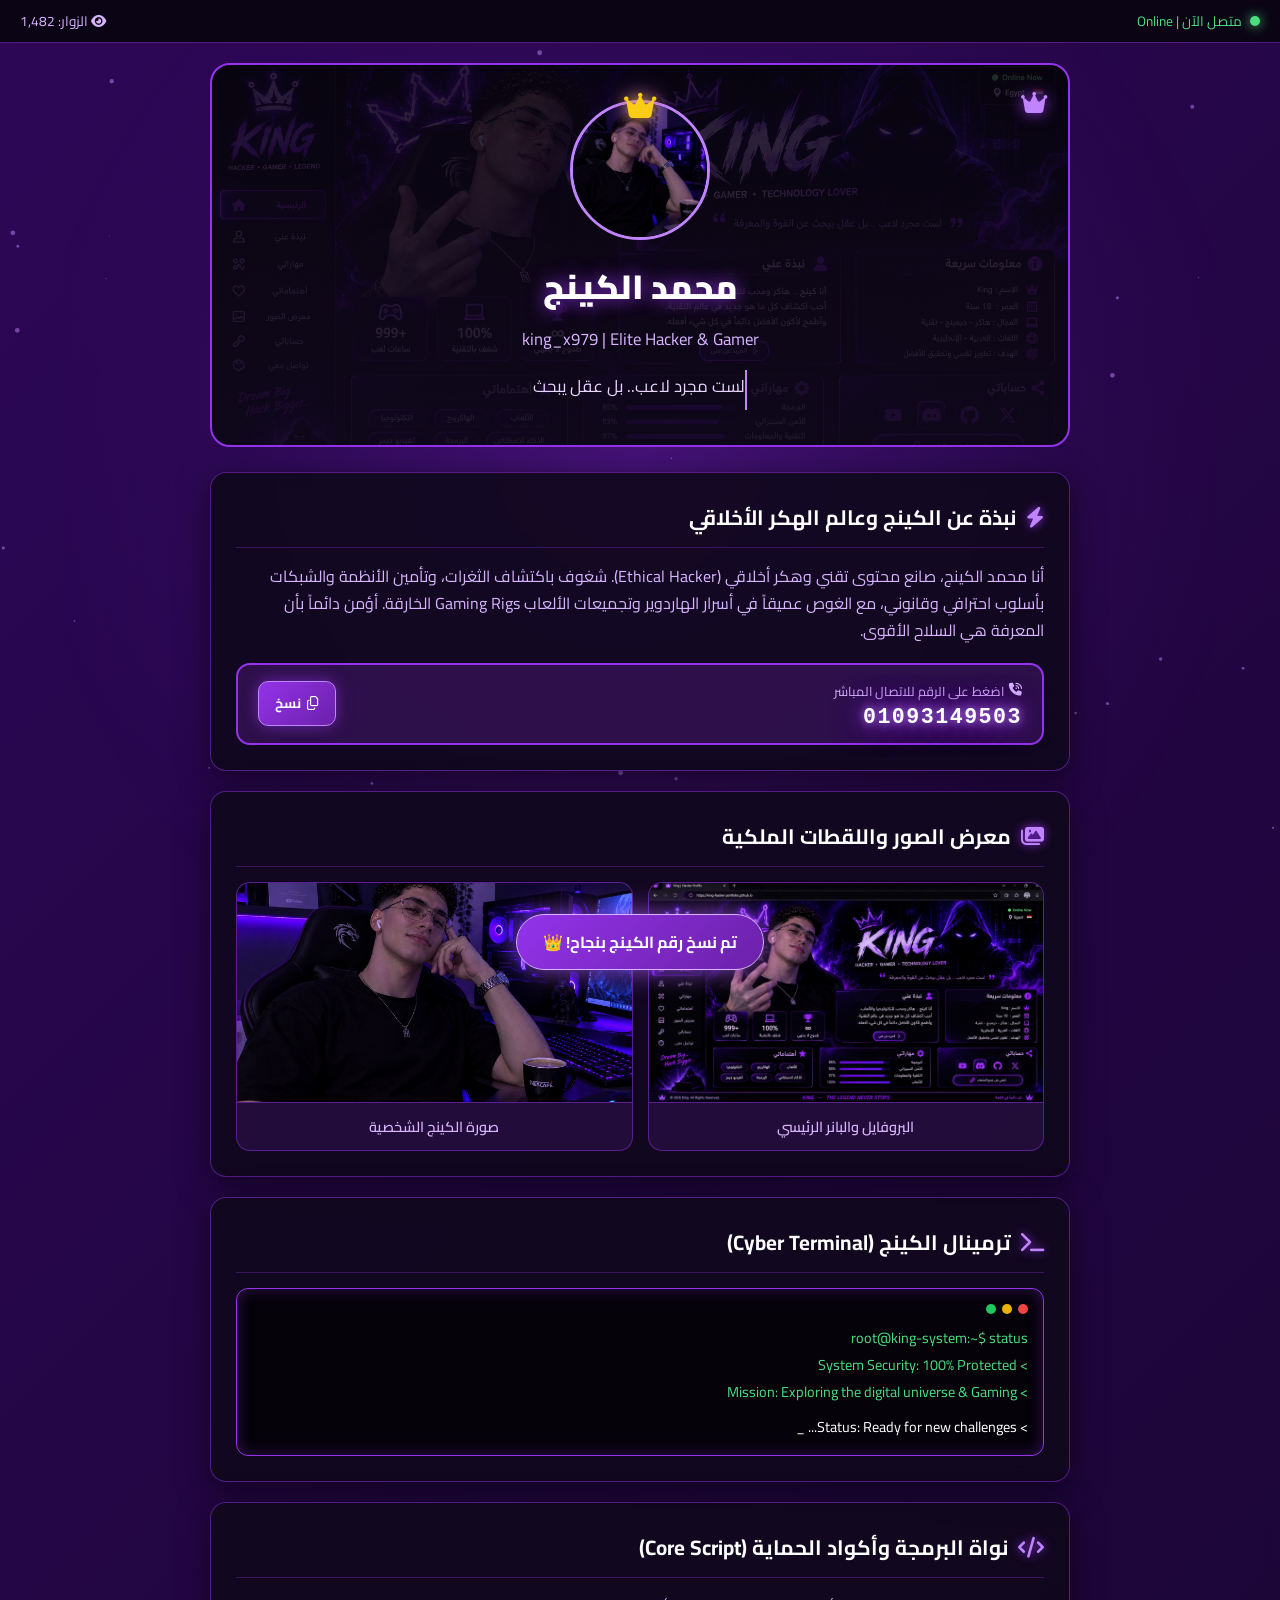
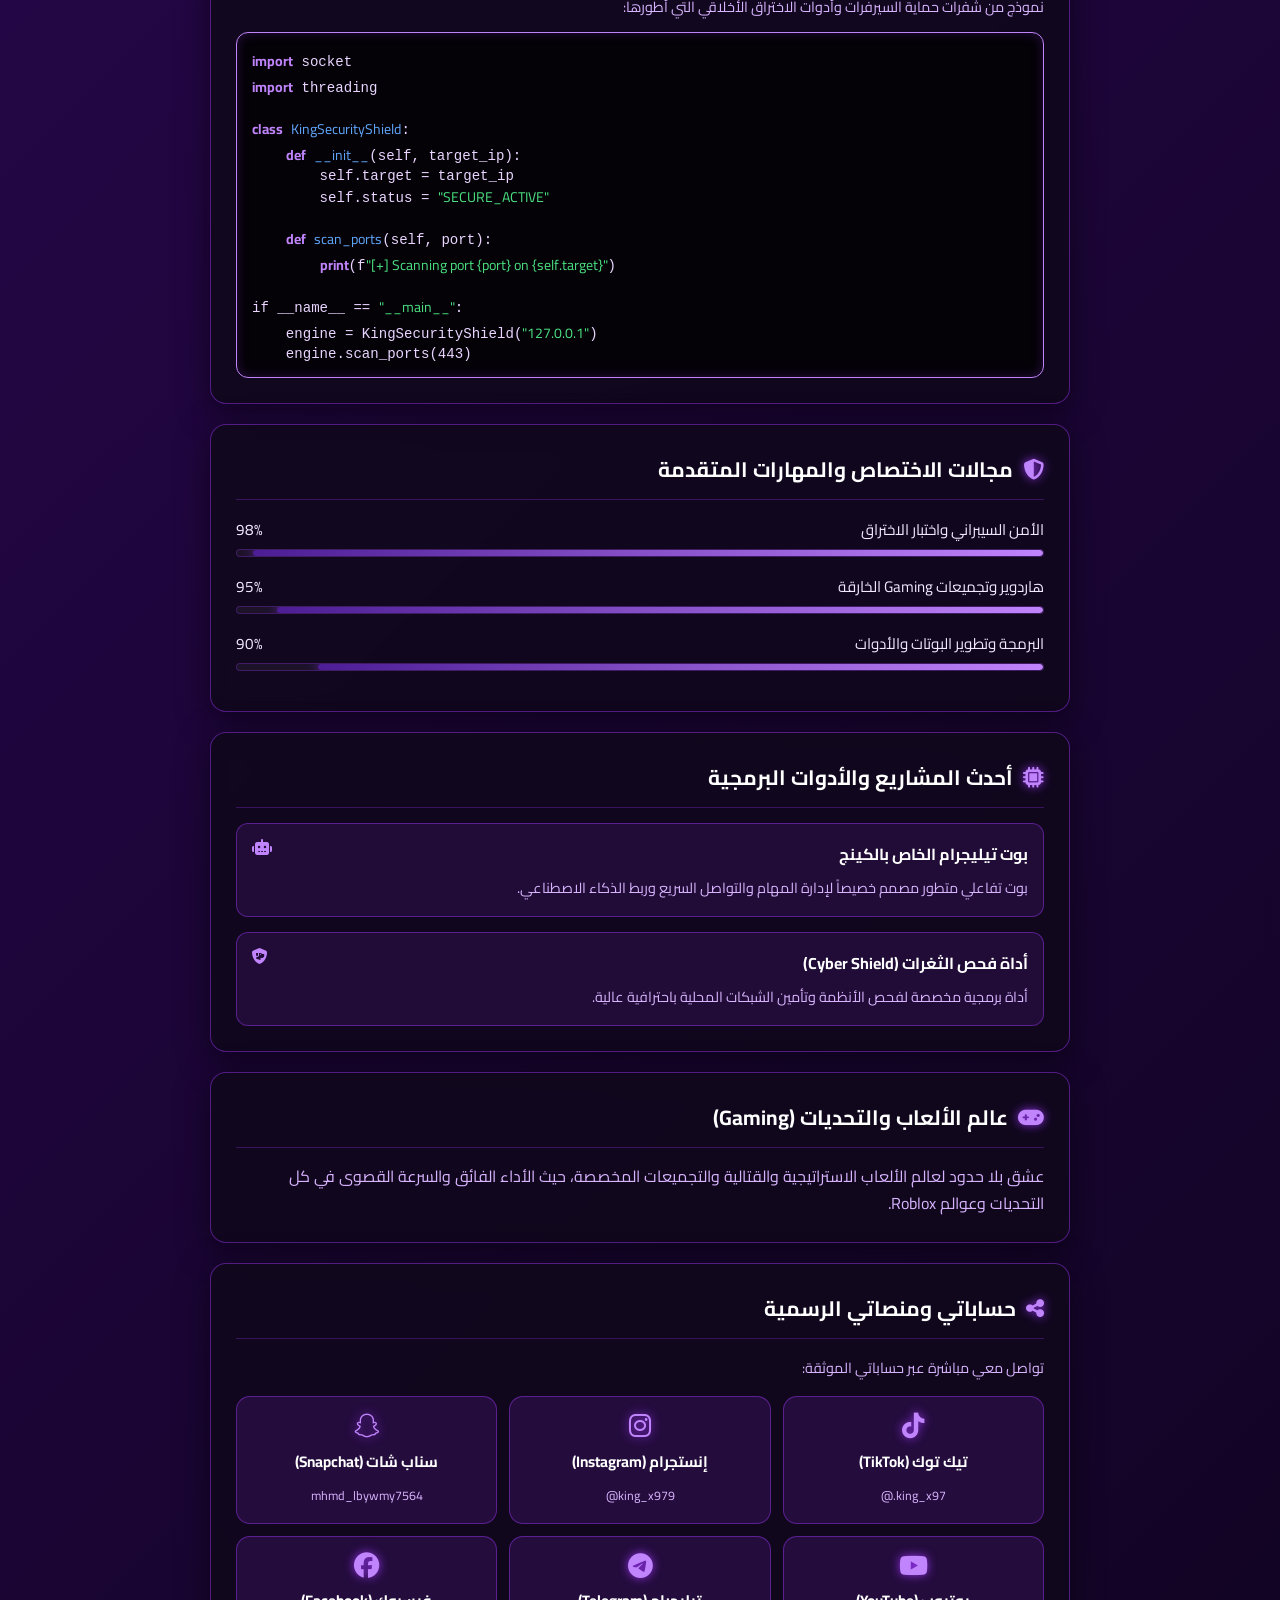
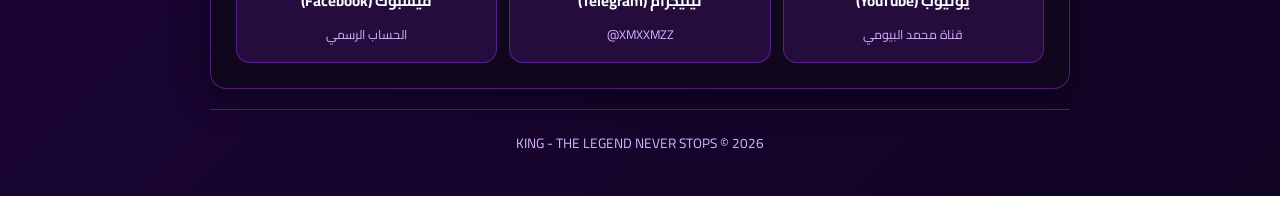
<file: index.html>
<!DOCTYPE html>
<html lang="ar" dir="rtl">
<head>
    <meta charset="UTF-8">
    <meta name="viewport" content="width=device-width, initial-scale=1.0">
    <title>محمد الكينج | Elite Hacker & Gamer</title>
    <link href="https://fonts.googleapis.com/css2?family=Cairo:wght@400;600;700;900&display=swap" rel="stylesheet">
    <link rel="stylesheet" href="https://cdnjs.cloudflare.com/ajax/libs/font-awesome/6.4.0/css/all.min.css">
    
    <style>
        :root {
            --primary-purple: #9333ea;
            --bright-purple: #c084fc;
            --dark-purple: #4c1d95;
            --neon-glow: rgba(168, 85, 247, 0.85);
            --bg-deep: #05020a;
            --bg-card: rgba(16, 8, 28, 0.9);
            --text-main: #f3e8ff;
            --text-muted: #d8b4fe;
            --border-color: rgba(147, 51, 234, 0.5);
        }

        * {
            margin: 0;
            padding: 0;
            box-sizing: border-box;
            font-family: 'Cairo', sans-serif;
            scroll-behavior: smooth;
        }

        body {
            background: linear-gradient(-45deg, #05020a, #1a0633, #080312, #2d0757);
            background-size: 400% 400%;
            animation: purpleWaveBg 12s ease infinite;
            color: var(--text-main);
            overflow-x: hidden;
            position: relative;
            min-height: 100vh;
        }

        @keyframes purpleWaveBg {
            0% { background-position: 0% 50%; }
            50% { background-position: 100% 50%; }
            100% { background-position: 0% 50%; }
        }

        .ambient-glow {
            position: fixed;
            top: 50%;
            left: 50%;
            width: 90vw;
            height: 90vw;
            transform: translate(-50%, -50%);
            background: radial-gradient(circle, rgba(147, 51, 234, 0.28) 0%, rgba(88, 28, 135, 0.1) 50%, transparent 75%);
            pointer-events: none;
            z-index: -1;
            animation: ambientBreath 5s ease-in-out infinite alternate;
        }

        @keyframes ambientBreath {
            0% { transform: translate(-50%, -50%) scale(0.8); opacity: 0.4; }
            100% { transform: translate(-50%, -50%) scale(1.25); opacity: 1; }
        }

        #particles-canvas {
            position: fixed;
            top: 0;
            left: 0;
            width: 100%;
            height: 100%;
            pointer-events: none;
            z-index: -1;
        }

        .top-status-bar {
            background: rgba(10, 5, 18, 0.94);
            border-bottom: 1px solid var(--border-color);
            padding: 8px 20px;
            display: flex;
            justify-content: space-between;
            align-items: center;
            font-size: 0.85rem;
            position: sticky;
            top: 0;
            z-index: 1000;
            backdrop-filter: blur(10px);
        }

        .live-status {
            display: flex;
            align-items: center;
            gap: 8px;
            color: #4ade80;
        }

        .pulse-dot {
            width: 10px;
            height: 10px;
            background-color: #4ade80;
            border-radius: 50%;
            box-shadow: 0 0 12px #4ade80;
            animation: pulse 1.5s infinite;
        }

        @keyframes pulse {
            0% { transform: scale(0.95); opacity: 0.8; }
            50% { transform: scale(1.25); opacity: 1; box-shadow: 0 0 18px #4ade80; }
            100% { transform: scale(0.95); opacity: 0.8; }
        }

        .visitors-counter {
            color: var(--text-muted);
        }

        .container {
            max-width: 900px;
            margin: 0 auto;
            padding: 20px;
        }

        @keyframes royalNeonPulse {
            0% {
                box-shadow: 0 0 15px rgba(147, 51, 234, 0.4), inset 0 0 10px rgba(147, 51, 234, 0.25);
                border-color: #7e22ce;
            }
            100% {
                box-shadow: 0 0 35px rgba(192, 132, 252, 0.95), 0 0 60px rgba(147, 51, 234, 0.75);
                border-color: #f3e8ff;
            }
        }

        /* الهيدر الملكي مع الصورة الكبيرة ورا الصورة الصغيرة والتاج */
        .hero-section {
            background: linear-gradient(rgba(10, 5, 18, 0.82), rgba(16, 8, 28, 0.92)), url('bg.png') center/cover no-repeat;
            border: 2px solid var(--primary-purple);
            border-radius: 20px;
            padding: 35px 20px;
            text-align: center;
            margin-bottom: 25px;
            position: relative;
            overflow: hidden;
            animation: royalNeonPulse 2.5s infinite alternate;
        }

        .king-crown-badge {
            position: absolute;
            top: 15px;
            right: 20px;
            color: var(--bright-purple);
            font-size: 1.5rem;
            text-shadow: 0 0 15px var(--primary-purple);
            animation: float 3s ease-in-out infinite;
        }

        @keyframes float {
            0%, 100% { transform: translateY(0); }
            50% { transform: translateY(-6px); }
        }

        /* حاوية الصورة الشخصية مع التتاج غير الخافي للملامح */
        .profile-wrapper {
            position: relative;
            width: 140px;
            height: 140px;
            margin: 0 auto 15px;
        }

        .profile-crown-top {
            position: absolute;
            top: -22px;
            left: 50%;
            transform: translateX(-50%);
            color: #facc15;
            font-size: 1.8rem;
            text-shadow: 0 0 15px rgba(250, 204, 21, 0.8), 0 0 25px var(--primary-purple);
            z-index: 10;
            animation: crownFloat 2s ease-in-out infinite alternate;
        }

        @keyframes crownFloat {
            0% { transform: translateX(-50%) translateY(0); }
            100% { transform: translateX(-50%) translateY(-4px); }
        }

        .profile-img-container {
            width: 100%;
            height: 100%;
            border-radius: 50%;
            border: 3px solid var(--bright-purple);
            overflow: hidden;
            position: relative;
            animation: royalNeonPulse 1.8s infinite alternate;
            background: #140824;
        }

        .profile-img-container img {
            width: 100%;
            height: 100%;
            object-fit: cover;
        }

        .profile-name {
            font-size: 2.1rem;
            font-weight: 900;
            color: #fff;
            text-shadow: 0 0 18px var(--primary-purple);
            margin-bottom: 5px;
        }

        .profile-title {
            color: var(--text-muted);
            font-size: 1.05rem;
            margin-bottom: 15px;
        }

        .typewriter-box {
            font-size: 1.05rem;
            color: #e9d5ff;
            min-height: 40px;
            border-right: 2px solid var(--bright-purple);
            white-space: nowrap;
            overflow: hidden;
            margin: 0 auto;
            animation: blink 0.75s step-end infinite;
            max-width: fit-content;
        }

        @keyframes blink {
            from, to { border-color: transparent }
            50% { border-color: var(--bright-purple); }
        }

        .card-box {
            background: var(--bg-card);
            border: 1px solid var(--border-color);
            border-radius: 16px;
            padding: 25px;
            margin-bottom: 20px;
            box-shadow: 0 8px 32px rgba(0, 0, 0, 0.5);
            backdrop-filter: blur(8px);
            transition: all 0.3s ease;
        }

        .card-box:hover {
            border-color: var(--bright-purple);
            box-shadow: 0 0 30px var(--neon-glow);
            transform: translateY(-3px);
        }

        .section-title {
            font-size: 1.3rem;
            font-weight: 700;
            color: #fff;
            margin-bottom: 15px;
            display: flex;
            align-items: center;
            gap: 10px;
            border-bottom: 1px solid rgba(147, 51, 234, 0.3);
            padding-bottom: 10px;
        }

        .section-title i {
            color: var(--bright-purple);
            text-shadow: 0 0 10px var(--primary-purple);
        }

        .phone-action-box {
            display: flex;
            justify-content: space-between;
            align-items: center;
            background: rgba(88, 28, 135, 0.4);
            border: 2px solid var(--primary-purple);
            padding: 14px 20px;
            border-radius: 14px;
            margin-top: 18px;
            animation: royalNeonPulse 1.8s infinite alternate;
        }

        .phone-call-link {
            text-decoration: none;
            display: flex;
            flex-direction: column;
            gap: 2px;
        }

        .phone-label {
            font-size: 0.8rem;
            color: var(--text-muted);
            display: flex;
            align-items: center;
            gap: 5px;
        }

        .phone-number {
            font-family: monospace;
            font-size: 1.35rem;
            font-weight: 900;
            letter-spacing: 1.5px;
            color: #fff;
            text-shadow: 0 0 10px #c084fc, 0 0 22px #9333ea, 0 0 35px #7e22ce;
            animation: textNeonGlow 1.5s infinite alternate;
        }

        @keyframes textNeonGlow {
            0% { color: #f3e8ff; text-shadow: 0 0 8px #9333ea; }
            100% { color: #ffffff; text-shadow: 0 0 15px #e9d5ff, 0 0 28px #c084fc; }
        }

        .copy-btn {
            background: linear-gradient(135deg, #9333ea, #6b21a8);
            color: #fff;
            border: 1px solid var(--bright-purple);
            padding: 9px 16px;
            border-radius: 10px;
            cursor: pointer;
            font-weight: 700;
            box-shadow: 0 0 15px rgba(147, 51, 234, 0.6);
            transition: all 0.2s;
            display: flex;
            align-items: center;
            gap: 6px;
        }

        .copy-btn:active {
            transform: scale(0.94);
        }

        .gallery-grid {
            display: grid;
            grid-template-columns: 1fr;
            gap: 15px;
            margin-top: 10px;
        }

        @media (min-width: 600px) {
            .gallery-grid {
                grid-template-columns: repeat(2, 1fr);
            }
        }

        .gallery-item {
            background: rgba(88, 28, 135, 0.25);
            border: 1px solid var(--border-color);
            border-radius: 14px;
            overflow: hidden;
            text-align: center;
            animation: royalNeonPulse 3s infinite alternate;
        }

        .gallery-item img {
            width: 100%;
            height: 220px;
            object-fit: cover;
            display: block;
            border-bottom: 1px solid var(--border-color);
        }

        .gallery-caption {
            padding: 10px;
            font-size: 0.9rem;
            font-weight: 600;
            color: var(--text-muted);
        }

        .skill-item {
            margin-bottom: 15px;
        }

        .skill-info {
            display: flex;
            justify-content: space-between;
            margin-bottom: 5px;
            font-size: 0.95rem;
        }

        .skill-bar {
            width: 100%;
            height: 8px;
            background: rgba(255, 255, 255, 0.05);
            border-radius: 4px;
            overflow: hidden;
            border: 1px solid rgba(147, 51, 234, 0.3);
        }

        .skill-progress {
            height: 100%;
            background: linear-gradient(90deg, var(--dark-purple), var(--bright-purple));
            border-radius: 4px;
            box-shadow: 0 0 12px var(--primary-purple);
        }

        .terminal {
            background: #05020a;
            border: 1px solid var(--primary-purple);
            border-radius: 12px;
            padding: 15px;
            font-family: monospace;
            color: #4ade80;
            font-size: 0.9rem;
            margin-top: 10px;
            box-shadow: inset 0 0 15px rgba(147, 51, 234, 0.3);
        }

        .terminal-header {
            display: flex;
            gap: 6px;
            margin-bottom: 10px;
        }

        .t-dot {
            width: 10px;
            height: 10px;
            border-radius: 50%;
        }

        .t-red { background: #ef4444; }
        .t-yellow { background: #eab308; }
        .t-green { background: #22c55e; }

        /* قسم البرمجة المتقدمة الطويل (عشان الصفحة ما تخلصش بسرعة) */
        .code-box {
            background: #040207;
            border: 1px solid var(--bright-purple);
            border-radius: 12px;
            padding: 15px;
            font-family: monospace;
            color: #e9d5ff;
            font-size: 0.88rem;
            direction: ltr;
            text-align: left;
            overflow-x: auto;
            margin-top: 12px;
            box-shadow: inset 0 0 12px rgba(147, 51, 234, 0.25);
        }

        .code-keyword { color: #c084fc; font-weight: bold; }
        .code-string { color: #4ade80; }
        .code-func { color: #60a5fa; }

        .projects-grid {
            display: grid;
            grid-template-columns: 1fr;
            gap: 15px;
            margin-top: 10px;
        }

        .project-card {
            background: rgba(147, 51, 234, 0.12);
            border: 1px solid var(--border-color);
            padding: 15px;
            border-radius: 12px;
            transition: 0.3s;
        }

        .project-card:hover {
            border-color: var(--bright-purple);
            background: rgba(147, 51, 234, 0.22);
            box-shadow: 0 0 20px rgba(147, 51, 234, 0.5);
        }

        .project-title {
            font-weight: 700;
            color: #fff;
            margin-bottom: 5px;
            display: flex;
            justify-content: space-between;
        }

        .project-desc {
            font-size: 0.9rem;
            color: var(--text-muted);
        }

        .social-grid {
            display: grid;
            grid-template-columns: repeat(2, 1fr);
            gap: 12px;
            margin-top: 15px;
        }

        @media (min-width: 600px) {
            .social-grid {
                grid-template-columns: repeat(3, 1fr);
            }
        }

        .social-card {
            background: rgba(88, 28, 135, 0.3);
            border: 1px solid var(--border-color);
            padding: 16px 12px;
            border-radius: 14px;
            text-align: center;
            text-decoration: none;
            color: #fff;
            transition: 0.3s;
            display: flex;
            flex-direction: column;
            align-items: center;
            gap: 8px;
        }

        .social-card:hover {
            background: linear-gradient(135deg, #9333ea, #581c87);
            border-color: #fff;
            box-shadow: 0 0 26px var(--neon-glow);
            transform: translateY(-4px);
        }

        .social-card i {
            font-size: 1.6rem;
            color: var(--bright-purple);
            text-shadow: 0 0 10px var(--primary-purple);
        }

        .social-card:hover i {
            color: #fff;
        }

        .social-name {
            font-weight: 700;
            font-size: 0.95rem;
        }

        .social-handle {
            font-size: 0.78rem;
            color: var(--text-muted);
            direction: ltr;
        }

        .social-card:hover .social-handle {
            color: #f3e8ff;
        }

        .toast {
            position: fixed;
            bottom: 30px;
            left: 50%;
            transform: translateX(-50%) translateY(100px);
            background: linear-gradient(135deg, #9333ea, #6b21a8);
            border: 1px solid #d8b4fe;
            color: #fff;
            padding: 12px 26px;
            border-radius: 30px;
            font-weight: 700;
            box-shadow: 0 0 28px var(--neon-glow);
            transition: transform 0.3s ease;
            z-index: 2000;
        }

        .toast.show {
            transform: translateX(-50%) translateY(0);
        }

        footer {
            text-align: center;
            padding: 20px;
            color: var(--text-muted);
            font-size: 0.85rem;
            border-top: 1px solid var(--border-color);
            margin-top: 20px;
        }
    </style>
</head>
<body>

    <div class="ambient-glow"></div>
    <canvas id="particles-canvas"></canvas>

    <div class="top-status-bar">
        <div class="live-status">
            <div class="pulse-dot"></div>
            <span>متصل الآن | Online</span>
        </div>
        <div class="visitors-counter">
            <i class="fa-solid fa-eye"></i> الزوار: <span id="visitor-count">1,482</span>
        </div>
    </div>

    <div class="container">
        
        <!-- الهيدر الملكي مع التاج والصورة المصغرة وخلفية البانر الكبيرة -->
        <div class="hero-section">
            <div class="king-crown-badge"><i class="fa-solid fa-crown"></i></div>
            
            <div class="profile-wrapper">
                <div class="profile-crown-top"><i class="fa-solid fa-crown"></i></div>
                <div class="profile-img-container">
                    <img src="profile.png" alt="محمد الكينج">
                </div>
            </div>

            <h1 class="profile-name">محمد الكينج</h1>
            <p class="profile-title">king_x979 | Elite Hacker & Gamer</p>
            <div class="typewriter-box" id="typewriter"></div>
        </div>

        <!-- نبذة عن الكينج -->
        <div class="card-box">
            <div class="section-title">
                <i class="fa-solid fa-bolt"></i> نبذة عن الكينج وعالم الهكر الأخلاقي
            </div>
            <p style="line-height: 1.7; color: var(--text-muted);">
                أنا محمد الكينج، صانع محتوى تقني وهكر أخلاقي (Ethical Hacker). شغوف باكتشاف الثغرات، وتأمين الأنظمة والشبكات بأسلوب احترافي وقانوني، مع الغوص عميقاً في أسرار الهاردوير وتجميعات الألعاب Gaming Rigs الخارقة. أؤمن دائماً بأن المعرفة هي السلاح الأقوى.
            </p>
            
            <div class="phone-action-box">
                <a href="tel:01093149503" class="phone-call-link" title="اضغط للاتصال المباشر">
                    <span class="phone-label"><i class="fa-solid fa-phone-volume"></i> اضغط على الرقم للاتصال المباشر</span>
                    <span class="phone-number" id="phone-text">01093149503</span>
                </a>
                <button class="copy-btn" onclick="copyPhone()">
                    <i class="fa-regular fa-copy"></i> نسخ
                </button>
            </div>
        </div>

        <!-- معرض الصور واللقطات الملكية -->
        <div class="card-box">
            <div class="section-title">
                <i class="fa-solid fa-images"></i> معرض الصور واللقطات الملكية
            </div>
            <div class="gallery-grid">
                <div class="gallery-item">
                    <img src="bg.png" alt="البانر الملكي الرئيسي">
                    <div class="gallery-caption">البروفايل والبانر الرئيسي</div>
                </div>
                <div class="gallery-item">
                    <img src="profile.png" alt="صورة الكينج الشخصية">
                    <div class="gallery-caption">صورة الكينج الشخصية</div>
                </div>
            </div>
        </div>

        <!-- ترمينال الكينج التفاعلي -->
        <div class="card-box">
            <div class="section-title">
                <i class="fa-solid fa-terminal"></i> ترمينال الكينج (Cyber Terminal)
            </div>
            <div class="terminal">
                <div class="terminal-header">
                    <div class="t-dot t-red"></div>
                    <div class="t-dot t-yellow"></div>
                    <div class="t-dot t-green"></div>
                </div>
                <p>root@king-system:~$ status</p>
                <p>> System Security: 100% Protected</p>
                <p>> Mission: Exploring the digital universe & Gaming</p>
                <p style="color: #fff; margin-top: 8px;">> Status: Ready for new challenges... _</p>
            </div>
        </div>

        <!-- قسم البرمجة والأكواد المتقدمة (عشان الصفحة تكون طويلة وممتعة) -->
        <div class="card-box">
            <div class="section-title">
                <i class="fa-solid fa-code"></i> نواة البرمجة وأكواد الحماية (Core Script)
            </div>
            <p style="font-size: 0.9rem; color: var(--text-muted); margin-bottom: 10px;">نموذج من شفرات حماية السيرفرات وأدوات الاختراق الأخلاقي التي أطورها:</p>
            <div class="code-box">
<span class="code-keyword">import</span> socket<br>
<span class="code-keyword">import</span> threading<br><br>
<span class="code-keyword">class</span> <span class="code-func">KingSecurityShield</span>:<br>
&nbsp;&nbsp;&nbsp;&nbsp;<span class="code-keyword">def</span> <span class="code-func">__init__</span>(self, target_ip):<br>
&nbsp;&nbsp;&nbsp;&nbsp;&nbsp;&nbsp;&nbsp;&nbsp;self.target = target_ip<br>
&nbsp;&nbsp;&nbsp;&nbsp;&nbsp;&nbsp;&nbsp;&nbsp;self.status = <span class="code-string">"SECURE_ACTIVE"</span><br><br>
&nbsp;&nbsp;&nbsp;&nbsp;<span class="code-keyword">def</span> <span class="code-func">scan_ports</span>(self, port):<br>
&nbsp;&nbsp;&nbsp;&nbsp;&nbsp;&nbsp;&nbsp;&nbsp;<span class="code-keyword">print</span>(f<span class="code-string">"[+] Scanning port {port} on {self.target}"</span>)<br><br>
if __name__ == <span class="code-string">"__main__"</span>:<br>
&nbsp;&nbsp;&nbsp;&nbsp;engine = KingSecurityShield(<span class="code-string">"127.0.0.1"</span>)<br>
&nbsp;&nbsp;&nbsp;&nbsp;engine.scan_ports(443)
            </div>
        </div>

        <!-- مجالات الاختصاص والمهارات -->
        <div class="card-box">
            <div class="section-title">
                <i class="fa-solid fa-shield-halved"></i> مجالات الاختصاص والمهارات المتقدمة
            </div>
            
            <div class="skill-item">
                <div class="skill-info">
                    <span>الأمن السيبراني واختبار الاختراق</span>
                    <span>98%</span>
                </div>
                <div class="skill-bar"><div class="skill-progress" style="width: 98%;"></div></div>
            </div>

            <div class="skill-item">
                <div class="skill-info">
                    <span>هاردوير وتجميعات Gaming الخارقة</span>
                    <span>95%</span>
                </div>
                <div class="skill-bar"><div class="skill-progress" style="width: 95%;"></div></div>
            </div>

            <div class="skill-item">
                <div class="skill-info">
                    <span>البرمجة وتطوير البوتات والأدوات</span>
                    <span>90%</span>
                </div>
                <div class="skill-bar"><div class="skill-progress" style="width: 90%;"></div></div>
            </div>
        </div>

        <!-- قسم المشاريع والأدوات البرمجية -->
        <div class="card-box">
            <div class="section-title">
                <i class="fa-solid fa-microchip"></i> أحدث المشاريع والأدوات البرمجية
            </div>
            <div class="projects-grid">
                <div class="project-card">
                    <div class="project-title">
                        <span>بوت تيليجرام الخاص بالكينج</span>
                        <i class="fa-solid fa-robot" style="color: var(--bright-purple);"></i>
                    </div>
                    <div class="project-desc">بوت تفاعلي متطور مصمم خصيصاً لإدارة المهام والتواصل السريع وربط الذكاء الاصطناعي.</div>
                </div>
                <div class="project-card">
                    <div class="project-title">
                        <span>أداة فحص الثغرات (Cyber Shield)</span>
                        <i class="fa-solid fa-shield-dog" style="color: var(--bright-purple);"></i>
                    </div>
                    <div class="project-desc">أداة برمجية مخصصة لفحص الأنظمة وتأمين الشبكات المحلية باحترافية عالية.</div>
                </div>
            </div>
        </div>

        <!-- عالم الألعاب والتحديات -->
        <div class="card-box">
            <div class="section-title">
                <i class="fa-solid fa-gamepad"></i> عالم الألعاب والتحديات (Gaming)
            </div>
            <p style="line-height: 1.7; color: var(--text-muted);">
                عشق بلا حدود لعالم الألعاب الاستراتيجية والقتالية والتجميعات المخصصة، حيث الأداء الفائق والسرعة القصوى في كل التحديات وعوالم Roblox.
            </p>
        </div>

        <!-- حساباتي ومنصاتي الرسمية -->
        <div class="card-box">
            <div class="section-title">
                <i class="fa-solid fa-share-nodes"></i> حساباتي ومنصاتي الرسمية
            </div>
            <p style="font-size: 0.9rem; color: var(--text-muted); margin-bottom: 15px;">تواصل معي مباشرة عبر حساباتي الموثقة:</p>
            
            <div class="social-grid">
                <a href="https://Tiktok.com/@.king_x97" target="_blank" class="social-card">
                    <i class="fa-brands fa-tiktok"></i>
                    <span class="social-name">تيك توك (TikTok)</span>
                    <span class="social-handle">@.king_x97</span>
                </a>

                <a href="https://www.instagram.com/king_x979?obrf=OTAzbnE4cTh1MG50" target="_blank" class="social-card">
                    <i class="fa-brands fa-instagram"></i>
                    <span class="social-name">إنستجرام (Instagram)</span>
                    <span class="social-handle">@king_x979</span>
                </a>

                <a href="https://www.snapchat.com/add/mhmd_lbywmy7564?share_id=d8mewFMdQ08&locale=ar-AE" target="_blank" class="social-card">
                    <i class="fa-brands fa-snapchat"></i>
                    <span class="social-name">سناب شات (Snapchat)</span>
                    <span class="social-handle">mhmd_lbywmy7564</span>
                </a>

                <a href="https://www.youtube.com/@%D9%85%D8%AD%D9%85%D8%AF%D8%A7%D9%84%D8%A8%D9%8A%D9%88%D9%85%D9%8A-%D9%848%D8%B2" target="_blank" class="social-card">
                    <i class="fa-brands fa-youtube"></i>
                    <span class="social-name">يوتيوب (YouTube)</span>
                    <span class="social-handle">قناة محمد البيومي</span>
                </a>

                <a href="https://t.me/XMXXMZZ" target="_blank" class="social-card">
                    <i class="fa-brands fa-telegram"></i>
                    <span class="social-name">تيليجرام (Telegram)</span>
                    <span class="social-handle">@XMXXMZZ</span>
                </a>

                <a href="https://www.facebook.com/share/19qUB3ieMz/" target="_blank" class="social-card">
                    <i class="fa-brands fa-facebook"></i>
                    <span class="social-name">فيسبوك (Facebook)</span>
                    <span class="social-handle">الحساب الرسمي</span>
                </a>
            </div>
        </div>

        <footer>
            <p>KING - THE LEGEND NEVER STOPS © 2026</p>
        </footer>
    </div>

    <div class="toast" id="toast-notification">تم نسخ رقم الكينج بنجاح! 👑</div>

    <script>
        const texts = [
            "لست مجرد لاعب.. بل عقل يبحث عن القوة والمعرفة.",
            "Elite Hacker & Cyber Security Specialist.",
            "Dream Big, Hack Bigger."
        ];
        let count = 0;
        let index = 0;
        let currentText = "";
        let letter = "";

        (function type() {
            if (count === texts.length) {
                count = 0;
            }
            currentText = texts[count];
            letter = currentText.slice(0, ++index);

            document.getElementById("typewriter").textContent = letter;
            if (letter.length === currentText.length) {
                setTimeout(() => {
                    index = 0;
                    count++;
                    setTimeout(type, 1000);
                }, 3000);
            } else {
                setTimeout(type, 70);
            }
        })();

        function copyPhone() {
            const phoneNumber = document.getElementById("phone-text").innerText;
            navigator.clipboard.writeText(phoneNumber).then(() => {
                const toast = document.getElementById("toast-notification");
                toast.classList.add("show");
                setTimeout(() => {
                    toast.classList.remove("show");
                }, 2500);
            });
        }

        const canvas = document.getElementById("particles-canvas");
        const ctx = canvas.getContext("2d");

        function resizeCanvas() {
            canvas.width = window.innerWidth;
            canvas.height = window.innerHeight;
        }
        resizeCanvas();
        window.addEventListener("resize", resizeCanvas);

        const particlesArray = [];
        class Particle {
            constructor() {
                this.x = Math.random() * canvas.width;
                this.y = Math.random() * canvas.height;
                this.size = Math.random() * 2 + 0.5;
                this.speedX = Math.random() * 0.5 - 0.25;
                this.speedY = Math.random() * 0.5 - 0.25;
            }
            update() {
                this.x += this.speedX;
                this.y += this.speedY;
                if (this.x > canvas.width) this.x = 0;
                if (this.x < 0) this.x = canvas.width;
                if (this.y > canvas.height) this.y = 0;
                if (this.y < 0) this.y = canvas.height;
            }
            draw() {
                ctx.fillStyle = "rgba(192, 132, 252, 0.5)";
                ctx.beginPath();
                ctx.arc(this.x, this.y, this.size, 0, Math.PI * 2);
                ctx.fill();
            }
        }

        function initParticles() {
            for (let i = 0; i < 60; i++) {
                particlesArray.push(new Particle());
            }
        }
        initParticles();

        function animateParticles() {
            ctx.clearRect(0, 0, canvas.width, canvas.height);
            particlesArray.forEach(p => {
                p.update();
                p.draw();
            });
            requestAnimationFrame(animateParticles);
        }
        animateParticles();
    </script>
</body>
</html>
</file>
